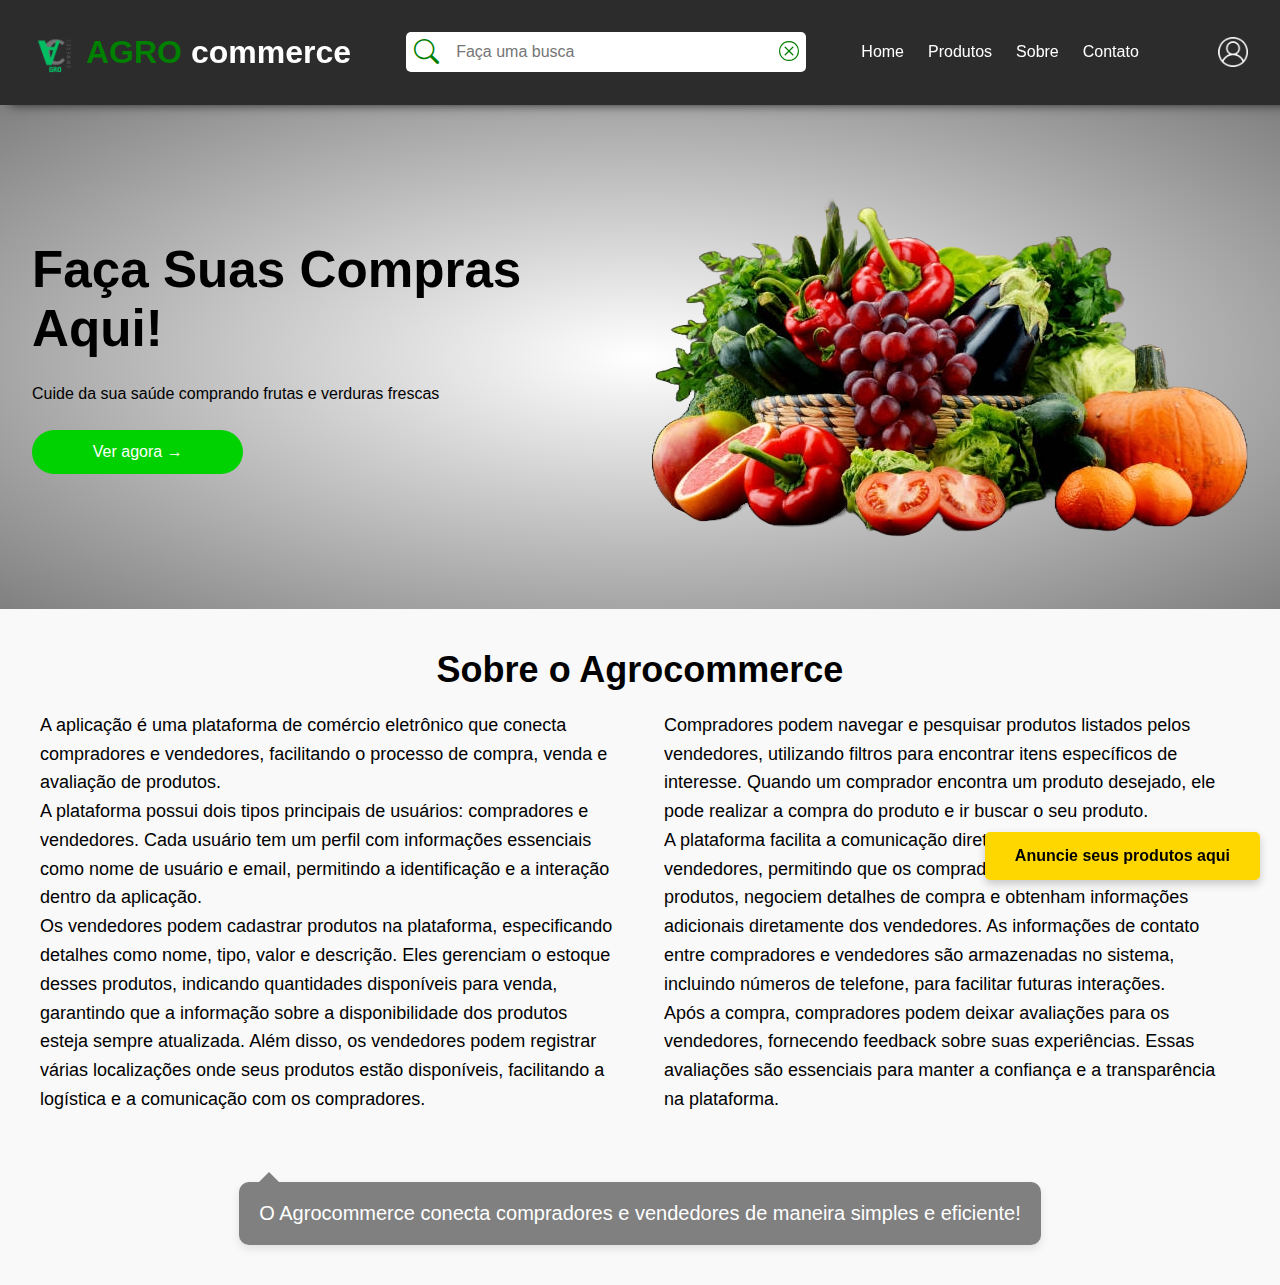
<file: src/main/resources/templates/home/index.html>
<!DOCTYPE html>
<html lang="en">
<head>
    <meta charset="UTF-8">
    <meta name="viewport" content="width=device-width, initial-scale=1.0">
    <link rel="stylesheet" href="https://cdn.jsdelivr.net/npm/bootstrap-icons@1.10.5/font/bootstrap-icons.css">
    <title>Agrocommerce</title>
    <link rel="stylesheet" href="styles.css">
</head>
<body>
<div class="navbar">
    <div class="header-inner-content">
        <div class="logo-container">
            <img src="../images/logo.png" alt="Logo" class="logo-image"/>
            <h1 class="logo">AGRO <span>commerce</span></h1>
        </div>
        <div class="buscar-box">
            <div class="lupa-buscar">
                <i class="bi bi-search"></i>
            </div>
            <div class="input-buscar">
                <input type="text" name="" id="" placeholder="Faça uma busca">
            </div>
            <div class="btn-fechar">
                <i class="bi bi-x-circle"></i>
            </div>
        </div>
        <nav>
            <ul>
                <li><a href="../home/index.html">Home</a></li>
                <li><a href="../shopping/shopping.html">Produtos</a></li>
                <li id="sobre-link">Sobre</li>
                <li>Contato</li>
            </ul>
        </nav>
        <div class="nav-icons-container">
            <div class="image-container">
                <img src="../images/kindpng_746008.png" class="clickable-image"/>
                <span class="hover-text">Sair</span>
            </div>
            <img src="../images/menu.png" class="menu-button"/>
        </div>
    </div>
</div>

<header>
    <div class="header-inner-content">
        <div class="header-bottom-side">
            <div class="header-bottom-side-left">
                <h2>Faça Suas Compras Aqui!</h2>
                <p>Cuide da sua saúde comprando frutas e verduras frescas</p>
                <button><a href="../shopping/shopping.html"> Ver agora &#8594;</a></button>
            </div>
            <div class="header-bottom-side-right">
                <img src="../images/file.png" />
            </div>
        </div>
    </div>
</header>

<section id="sobre">
    <div class="sobre-content">
        <h2>Sobre o Agrocommerce</h2>
        <div class="sobre-columns">
            <div class="sobre-column">
                <p>A aplicação é uma plataforma de comércio eletrônico que conecta compradores e vendedores, facilitando o processo de compra, venda e avaliação de produtos.</p>
                <p>A plataforma possui dois tipos principais de usuários: compradores e vendedores. Cada usuário tem um perfil com informações essenciais como nome de usuário e email, permitindo a identificação e a interação dentro da aplicação.</p>
                <p>Os vendedores podem cadastrar produtos na plataforma, especificando detalhes como nome, tipo, valor e descrição. Eles gerenciam o estoque desses produtos, indicando quantidades disponíveis para venda, garantindo que a informação sobre a disponibilidade dos produtos esteja sempre atualizada. Além disso, os vendedores podem registrar várias localizações onde seus produtos estão disponíveis, facilitando a logística e a comunicação com os compradores.</p>
            </div>
            <div class="sobre-column">
                <p>Compradores podem navegar e pesquisar produtos listados pelos vendedores, utilizando filtros para encontrar itens específicos de interesse. Quando um comprador encontra um produto desejado, ele pode realizar a compra do produto e ir buscar o seu produto.</p>
                <p>A plataforma facilita a comunicação direta entre compradores e vendedores, permitindo que os compradores tirem dúvidas sobre os produtos, negociem detalhes de compra e obtenham informações adicionais diretamente dos vendedores. As informações de contato entre compradores e vendedores são armazenadas no sistema, incluindo números de telefone, para facilitar futuras interações.</p>
                <p>Após a compra, compradores podem deixar avaliações para os vendedores, fornecendo feedback sobre suas experiências. Essas avaliações são essenciais para manter a confiança e a transparência na plataforma.</p>
            </div>
        </div>
        <div class="nuvem-fala">

            <p>O Agrocommerce conecta compradores e vendedores de maneira simples e eficiente!</p>

        </div>
    </div>
</section>

<button class="advertise-button" href="../vendas/vendas.html">Anuncie seus produtos aqui </button>

<script src="../js/home.js"></script>
</body>
</html>
</file>
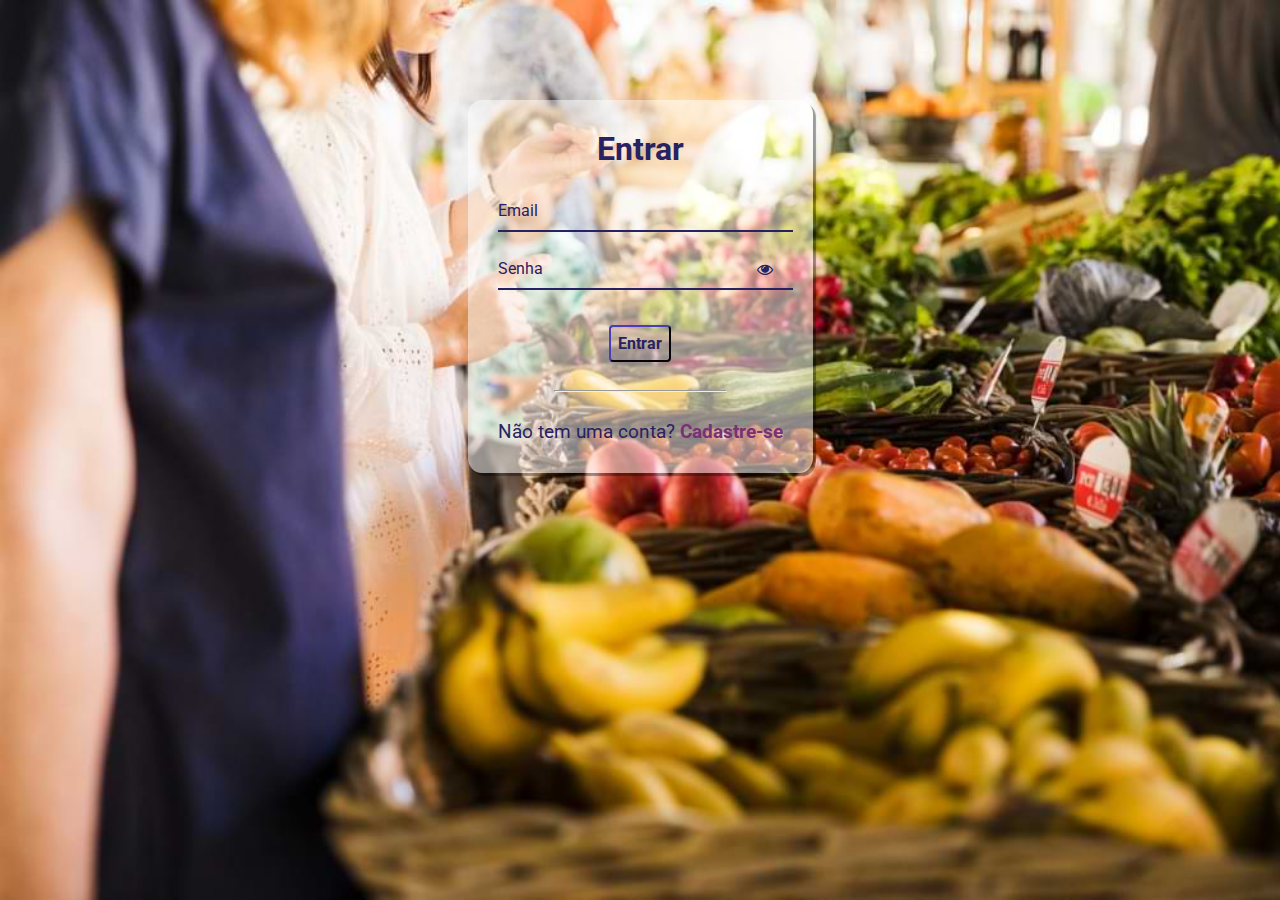
<file: src/main/resources/templates/login/login.html>
<!DOCTYPE html>
<html lang="pt-br">
<head>
  <meta charset="UTF-8" />
  <meta http-equiv="X-UA-Compatible" content="IE=edge" />
  <meta name="viewport" content="width=device-width, initial-scale=1.0" />
  <link rel="stylesheet" href="https://stackpath.bootstrapcdn.com/font-awesome/4.7.0/css/font-awesome.min.css" />
  <link rel="stylesheet" href="../login/login.css" />
  <title>Signin</title>
</head>
<body>
<div class="container">
  <div class="card">
    <h1>Entrar</h1>
    <div id="msgError" style="color: red;"></div> <!-- Add color for better visibility -->
    <div class="label-float">
      <input type="email" id="email" placeholder=" " required />
      <label id="emailLabel" for="email">Email</label>
    </div>
    <div class="label-float">
      <input type="password" id="senha" placeholder=" " required />
      <label id="senhaLabel" for="senha">Senha</label>
      <i class="fa fa-eye" aria-hidden="true" onclick="togglePasswordVisibility('senha', this)"></i>
    </div>
    <div class="justify-center">
      <button onclick="entrar()">Entrar</button>
    </div>
    <div class="justify-center">
      <hr />
    </div>
    <p>
      Não tem uma conta?
      <a href="../cadastro/cadastro.html">Cadastre-se</a>
    </p>
  </div>
</div>
<script src="../js/login.js"></script>
</body>
</html>
</file>
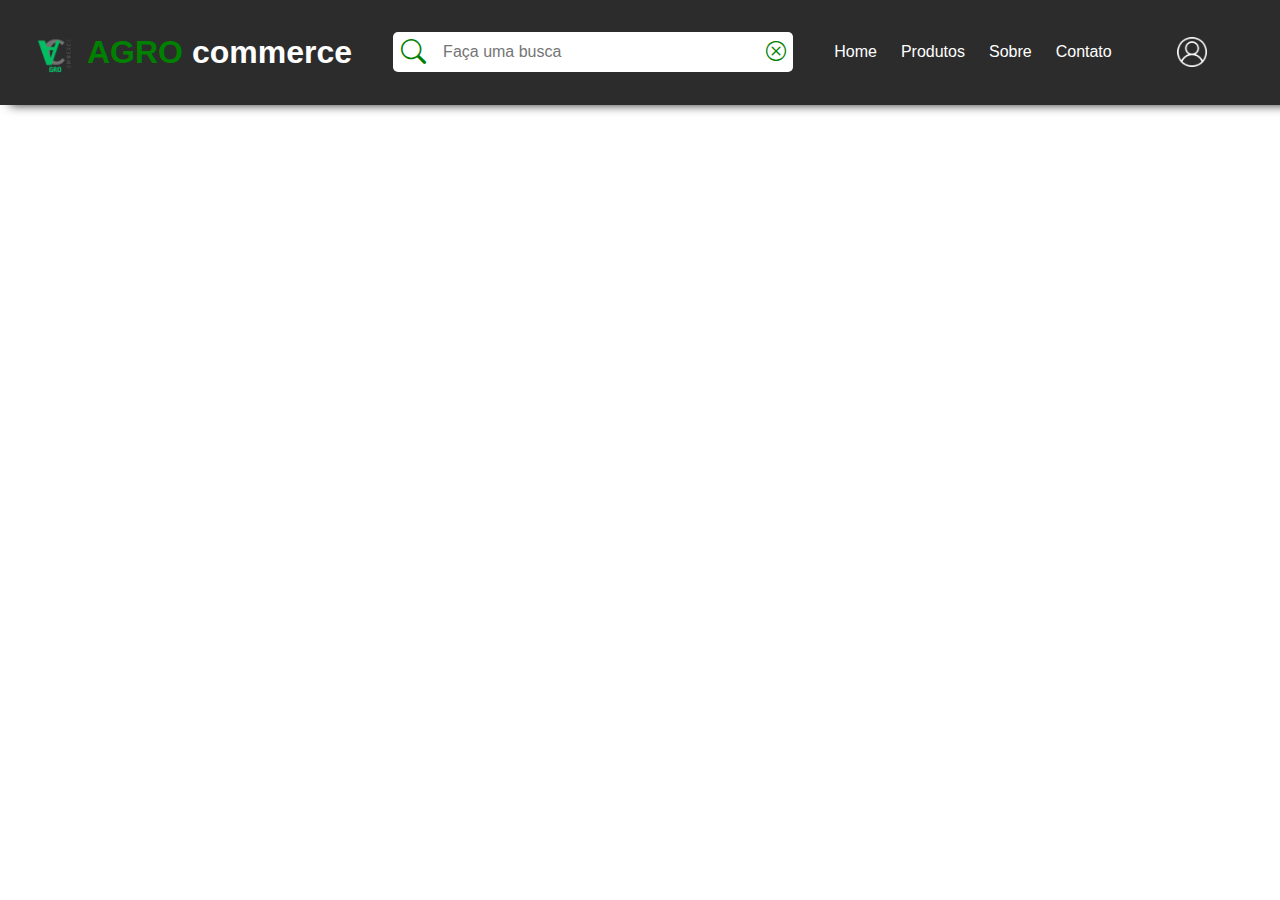
<file: src/main/resources/templates/pesquisa/pesquisa.html>
<!DOCTYPE html>
<html lang="en">
<head>
    <meta charset="UTF-8">
    <meta name="viewport" content="width=device-width, initial-scale=1.0">
    <link rel="stylesheet" href="https://cdn.jsdelivr.net/npm/bootstrap-icons@1.10.5/font/bootstrap-icons.css">
    <title>Resultados da Pesquisa</title>
    <link rel="stylesheet" href="pesquisa.css">
</head>
<body>
<div class="navbar">
    <div class="header-inner-content">
        <div class="logo-container">
            <img src="../images/logo.png" alt="Logo" class="logo-image"/>
            <h1 class="logo">AGRO <span>commerce</span></h1>
        </div>
        <form id="search-form" class="buscar-box">
            <div class="lupa-buscar">
                <i class="bi bi-search"></i>
            </div>
            <div class="input-buscar">
                <input type="text" id="search-input" placeholder="Faça uma busca">
            </div>
            <div class="btn-fechar">
                <i class="bi bi-x-circle"></i>
            </div>
        </form>
        <nav>
            <ul>
                <li><a href="../home/index.html">Home</a></li>
                <li><a href="../shopping/shopping.html">Produtos</a></li>
                <li id="sobre-link">Sobre</li>
                <li>Contato</li>
            </ul>
        </nav>
        <div class="nav-icons-container">
            <div class="image-container">
                <img src="../images/kindpng_746008.png" class="clickable-image" id="sair"/>
                <span class="hover-text">Sair</span>
            </div>
            <img src="../images/menu.png" class="menu-button"/>
        </div>
        <div id="logado" class="logado-text"></div>
    </div>
</div>

<main>
    <div id="search-results" class="search-results"></div>
</main>

<script src="../js/pesquisa.js"></script>
</body>
</html>
</file>
<file: src/main/resources/templates/home/styles.css>
* {
    box-sizing: border-box;
    padding: 0;
    margin: 0;
}

body {
    font-family: 'arial';
}

.header-inner-content {
    max-width: 2200px;
    margin-left: auto;
    margin-right: auto;
}

.navbar {
    background-color: #2c2c2c;
    padding: 1rem;
    position: sticky;
    top: 0;
    box-shadow: 10px 0px 10px #2c2c2c;
    z-index: 99;
}

.navbar > div {
    display: flex;
    align-items: center;
    justify-content: space-between;
    flex-wrap: wrap;
}

.logo {
    color: green;
}

.logo span {
    color: white;
}

.buscar-box {
    width: 400px;
    height: 40px;
    background-color: #fff;
    display: flex;
    justify-content: space-between;
    position: relative;
    border-radius: 5px;
    margin: 10px 0;
}

.buscar-box .lupa-buscar, .buscar-box .btn-fechar {
    min-width: 40px;
    height: 40px;
    display: flex;
    align-items: center;
    justify-content: center;
    cursor: pointer;
}

.buscar-box .btn-fechar i {
    font-size: 20px;
    margin-left: 5px;
    color: green;
}

.buscar-box .lupa-buscar i {
    font-size: 25px;
    color: green;
}

.buscar-box .input-buscar {
    display: flex;
    align-items: center;
    justify-content: center;
    width: calc(100% - 80px);
    height: 100%;
}

.buscar-box .input-buscar input {
    width: 100%;
    border: 0;
    border-radius: 5px;
    outline: 0;
    font-size: 16px;
    padding: 0 10px;
    box-sizing: border-box;
}

nav ul {
    display: flex;
    list-style: none;
    align-items: center;
}

nav ul li {
    color: white;
    margin-right: 1.5rem;
    cursor: pointer;
}

nav ul li:hover {
    transform: translateY(-5px);
    transition: all 0.2s;
    font-weight: bold;
}

.nav-icons-container {
    display: flex;
    align-items: center;
}

.nav-icons-container img {
    width: 30px;
    cursor: pointer;
}

.nav-icons-container img:first-child {
    margin-right: 1rem;
}

.menu-button {
    display: none;
}

.image-container {
    position: relative;
    display: inline-block;
}

.clickable-image {
    display: block;
    width: 30px;
    height: 30px;
    cursor: pointer;
}

.hover-text {
    position: absolute;
    top: 50%;
    left: 50%;
    transform: translate(-50%, -50%);
    background-color: rgba(0, 0, 0, 0.7);
    color: white;
    padding: 5px 10px;
    border-radius: 5px;
    opacity: 0;
    transition: opacity 0.3s ease;
    pointer-events: none;
}

.image-container:hover .hover-text {
    opacity: 1;
}

header {
    background-image: radial-gradient(white, gray);
    padding: 2rem 1rem;

}

.header-bottom-side {
    display: flex;
    align-items: center;
    justify-content: center;
    padding: 1rem;
}

.header-bottom-side-left {
    height: 100%;
    flex-basis: 50%;
}

.header-bottom-side-left h2 {
    font-size: 3.2rem;
    margin-bottom: 1.5rem;
}

.header-bottom-side-left p {
    line-height: 1.5rem;
    margin-bottom: 1.5rem;
}
button a {
    text-decoration: none; /* Remove o sublinhado do link */
    color: inherit; /* Herda a cor do botão */
    display: block; /* Faz com que o link ocupe todo o botão */
    width: 100%; /* Define a largura do link */
    height: 100%; /* Define a altura do link */
}

.header-bottom-side-left button {
    background-color: rgb(0, 209, 0);
    border: none;
    cursor: pointer;
    padding: 0.8rem 3.8rem;
    border-radius: 9999px;
    color: white;
    font-weight: 500;
    font-size: 1rem;
    transition: all 0.2s;
}

.header-bottom-side-left button:hover {
    background-color: rgb(0, 104, 0);
}

.header-bottom-side-right {
    flex-basis: 50%;
    display: flex;
    align-items: center;
    justify-content: center;
}

.header-bottom-side-right img {
    width: 115%;
}

.advertise-button {
    position: fixed;
    bottom: 20px;
    right: 20px;
    background-color: #FFD700;
    color: black;
    padding: 15px 30px;
    border: none;
    border-radius: 5px;
    font-size: 16px;
    font-weight: bold;
    cursor: pointer;
    box-shadow: 0 4px 8px rgba(0, 0, 0, 0.2);
}

.advertise-button:hover {
    background-color: #FFC107;
}

@media (max-width: 768px) {
    .navbar > div {
        flex-direction: column;
        align-items: flex-start;
    }

    .buscar-box {
        width: 100%;
    }

    .nav-icons-container {
        width: 100%;
        justify-content: space-between;
    }

    nav ul {
        flex-direction: column;
        width: 100%;
        padding: 1rem 0;
        display: none;
    }

    nav ul.open {
        display: flex;
    }

    nav ul li {
        margin: 0.5rem 0;
    }

    .menu-button {
        display: block;
    }

    .header-bottom-side {
        flex-direction: column;
    }

    .header-bottom-side-left, .header-bottom-side-right {
        flex-basis: 100%;
    }

    .header-bottom-side-left button {
        width: 100%;
    }
}

@media (max-width: 480px) {
    .navbar {
        padding: 0.5rem;
    }

    .logo {
        font-size: 1.5rem;
    }

    .header-bottom-side-left h2 {
        font-size: 1.5rem;
    }

    .header-bottom-side-left p {
        font-size: 1rem;
    }
}
#sobre {
    padding: 40px;
    background-color: #f9f9f9;
}

.sobre-content {
    max-width: 1200px;
    margin: 0 auto;
    text-align: center;
}

.sobre-content h2 {
    font-size: 36px;
}

.sobre-columns {
    display: flex;
    justify-content: space-between;
    margin-top: 20px;
}

.sobre-column {
    width: 48%;
    text-align: left;
    font-size: 18px;
    line-height: 1.6;
}

.nuvem-fala {
    margin-top: 68px;
    padding: 20px;
    background-color: gray;
    border-radius: 10px;
    box-shadow: 0px 4px 8px rgba(0, 0, 0, 0.1);
    position: relative;
    display: inline-block;
    font-size: 20px;
    color: white
}

.nuvem-fala:after {
    content: '';
    position: absolute;
    bottom: 100%;
    left: 20px;
    border-width: 10px;
    border-style: solid;
    border-color: transparent transparent gray transparent;

}

.logo-container {
    display: flex;
    align-items: center;
}

.logo-image {
    width: 70px; /* Ajuste o tamanho da logo conforme necessário */
    height: auto;
    margin-right: px;50 /* Espaçamento entre a logo e o texto */
}
li a {
    text-decoration: none;
    color: inherit;
    display: block;
    width: 100%;
    height: 100%;
}
</file>
<file: src/main/resources/templates/login/login.css>
@import url('https://fonts.googleapis.com/css2?family=Roboto:ital,wght@0,100;0,300;0,400;0,500;0,700;0,900;1,100;1,300;1,400;1,500;1,700;1,900&display=swap');

* {
  margin: 0;
  padding: 0;
  font-family: 'Roboto', sans-serif;
}

body {
  background-image: url("../images/login.jpg");
  background-repeat: no-repeat;
  background-size: cover;
  background-attachment: fixed
  
}

.container {
  display: flex;
  justify-content: center;
  width: 100%;
  margin-top: 100px;
}

.card {
  background-color: #ffffff80;
  padding: 30px;
  border-radius: 4%;
  box-shadow: 3px 3px 1px 0px #00000060
}

h1{
  text-align: center;
  margin-bottom: 20px;
  color: #272262
}

.label-float input{
  width: 100%;
  padding: 5px 5px;
  display: inline-block;
  border: 0;
  border-bottom: 2px solid #272262;
  background-color: transparent;
  outline: none;
  min-width: 180px;
  font-size: 16px;
  transition: all .3s ease-out;
  border-radius: 0;
  
}

.label-float{
  position: relative;
  padding-top: 13px;
  margin-top: 5%;
  margin-bottom: 5%;
}

.label-float input:focus{
  border-bottom: 2px solid #4038a0;
}

.label-float label{
  color: #272262;
  pointer-events: none;
  position: absolute;
  top: 0;
  left: 0;
  margin-top: 13px;
  transition: all .3s ease-out;
}

.label-float input:focus + label,
.label-float input:valid + label{
  font-size: 13px;
  margin-top: 0;
  color: #4038a0
}

button{
  background-color: transparent;
  border-color: #272262;
  color: #272262;
  padding: 7px;
  font-weight: bold;
  font-size: 12pt;
  margin-top: 20px;
  border-radius: 4px;
  cursor: pointer;
  outline: none;
  transition: all .4s ease-out;
}

button:hover{
  background-color: #272262;
  color: #fff;
}

.justify-center{
  display: flex;
  justify-content: center;
}

hr{
  margin-top: 10%;
  margin-bottom: 10%;
  width: 60%;
}

p{
  color: #272262;
  font-size: 14pt;
  text-align: center;
}

a{
  color: #7a3077;
  font-weight: bold;
  text-decoration: none;
  transition: all .3s ease-out;
}

a:hover{
  color: #272262;
}

.fa-eye{
  position: absolute;
  top: 15px;
  right: 10px;
  cursor: pointer;
  color: #272262;
}

 #msgError{
  text-align: center;
  color: #ff0000;
  background-color: #ffbbbb;
  padding: 10px;
  border-radius: 4px;
  display: none;
}
</file>
<file: src/main/resources/templates/pesquisa/pesquisa.css>
* {
    box-sizing: border-box;
    padding: 0;
    margin: 0;
}

body {
    font-family: 'arial';
}

.header-inner-content {
    max-width: 2200px;
    margin-left: auto;
    margin-right: auto;
}

.navbar {
    background-color: #2c2c2c;
    padding: 1rem;
    position: sticky;
    top: 0;
    box-shadow: 10px 0px 10px #2c2c2c;
    z-index: 99;
}

.navbar > div {
    display: flex;
    align-items: center;
    justify-content: space-between;
    flex-wrap: wrap;
}

.logo {
    color: green;
}

.logo span {
    color: white;
}

.buscar-box {
    width: 400px;
    height: 40px;
    background-color: #fff;
    display: flex;
    justify-content: space-between;
    position: relative;
    border-radius: 5px;
    margin: 10px 0;
}

.buscar-box .lupa-buscar, .buscar-box .btn-fechar {
    min-width: 40px;
    height: 40px;
    display: flex;
    align-items: center;
    justify-content: center;
    cursor: pointer;
}

.buscar-box .btn-fechar i {
    font-size: 20px;
    margin-left: 5px;
    color: green;
}

.buscar-box .lupa-buscar i {
    font-size: 25px;
    color: green;
}

.buscar-box .input-buscar {
    display: flex;
    align-items: center;
    justify-content: center;
    width: calc(100% - 80px);
    height: 100%;
}

.buscar-box .input-buscar input {
    width: 100%;
    border: 0;
    border-radius: 5px;
    outline: 0;
    font-size: 16px;
    padding: 0 10px;
    box-sizing: border-box;
}

nav ul {
    display: flex;
    list-style: none;
    align-items: center;
}

nav ul li {
    color: white;
    margin-right: 1.5rem;
    cursor: pointer;
}

nav ul li:hover {
    transform: translateY(-5px);
    transition: all 0.2s;
    font-weight: bold;
}

.nav-icons-container {
    display: flex;
    align-items: center;
}

.nav-icons-container img {
    width: 30px;
    cursor: pointer;
}

.nav-icons-container img:first-child {
    margin-right: 1rem;
}

.menu-button {
    display: none;
}

.image-container {
    position: relative;
    display: inline-block;
}

.clickable-image {
    display: block;
    width: 30px;
    height: 30px;
    cursor: pointer;
}

.hover-text {
    position: absolute;
    top: 50%;
    left: 50%;
    transform: translate(-50%, -50%);
    background-color: rgba(0, 0, 0, 0.7);
    color: white;
    padding: 5px 10px;
    border-radius: 5px;
    opacity: 0;
    transition: opacity 0.3s ease;
    pointer-events: none;
}

.image-container:hover .hover-text {
    opacity: 1;
}

header {
    background-image: radial-gradient(white, gray);
    padding: 2rem 1rem;
}

.header-bottom-side {
    display: flex;
    align-items: center;
    justify-content: center;
    padding: 1rem;
}

.header-bottom-side-left {
    height: 100%;
    flex-basis: 50%;
}

.header-bottom-side-left h2 {
    font-size: 3.2rem;
    margin-bottom: 1.5rem;
}

.header-bottom-side-left p {
    line-height: 1.5rem;
    margin-bottom: 1.5rem;
}

.header-bottom-side-left button {
    background-color: rgb(0, 209, 0);
    border: none;
    cursor: pointer;
    padding: 0.8rem 3.8rem;
    border-radius: 9999px;
    color: white;
    font-weight: 500;
    font-size: 1rem;
    transition: all 0.2s;
}

.header-bottom-side-left button:hover {
    background-color: rgb(0, 104, 0);
}

.header-bottom-side-right {
    flex-basis: 50%;
    display: flex;
    align-items: center;
    justify-content: center;
}

.header-bottom-side-right img {
    width: 115%;
}

.advertise-button {
    position: fixed;
    bottom: 20px;
    right: 20px;
    background-color: #FFD700;
    color: black;
    padding: 15px 30px;
    border: none;
    border-radius: 5px;
    font-size: 16px;
    font-weight: bold;
    cursor: pointer;
    box-shadow: 0 4px 8px rgba(0, 0, 0, 0.2);
}

.advertise-button:hover {
    background-color: #FFC107;
}

.search-results {
    display: flex;
    flex-direction: column;
    align-items: center;
    margin: 20px;
}

.product-item {
    background-color: #fff;
    border: 1px solid #ddd;
    border-radius: 5px;
    padding: 20px;
    margin: 10px;
    width: 80%;
    box-shadow: 0 4px 8px rgba(0, 0, 0, 0.1);
}

.product-item h3 {
    margin-bottom: 10px;
}

.product-item p {
    margin: 5px 0;
}

@media (max-width: 768px) {
    .navbar > div {
        flex-direction: column;
        align-items: flex-start;
    }

    .buscar-box {
        width: 100%;
    }

    .nav-icons-container {
        width: 100%;
        justify-content: space-between;
    }

    nav ul {
        flex-direction: column;
        width: 100%;
        padding: 1rem 0;
        display: none;
    }

    nav ul.open {
        display: flex;
    }

    nav ul li {
        margin: 0.5rem 0;
    }

    .menu-button {
        display: block;
    }

    .header-bottom-side {
        flex-direction: column;
    }

    .header-bottom-side-left, .header-bottom-side-right {
        flex-basis: 100%;
    }

    .header-bottom-side-left button {
        width: 100%;
    }
}

@media (max-width: 480px) {
    .navbar {
        padding: 0.5rem;
    }

    .logo {
        font-size: 1.5rem;
    }

    .header-bottom-side-left h2 {
        font-size: 1.5rem;
    }

    .header-bottom-side-left p {
        font-size: 1rem;
    }
}

.logo-container {
    display: flex;
    align-items: center;
}

.logo-image {
    width: 70px; /* Ajuste o tamanho da logo conforme necessário */
    height: auto;
    margin-right: 1px; /* Espaçamento entre a logo e o texto */
}

li a {
    text-decoration: none;
    color: inherit;
    display: block;
    width: 100%;
    height: 100%;
}
</file>
